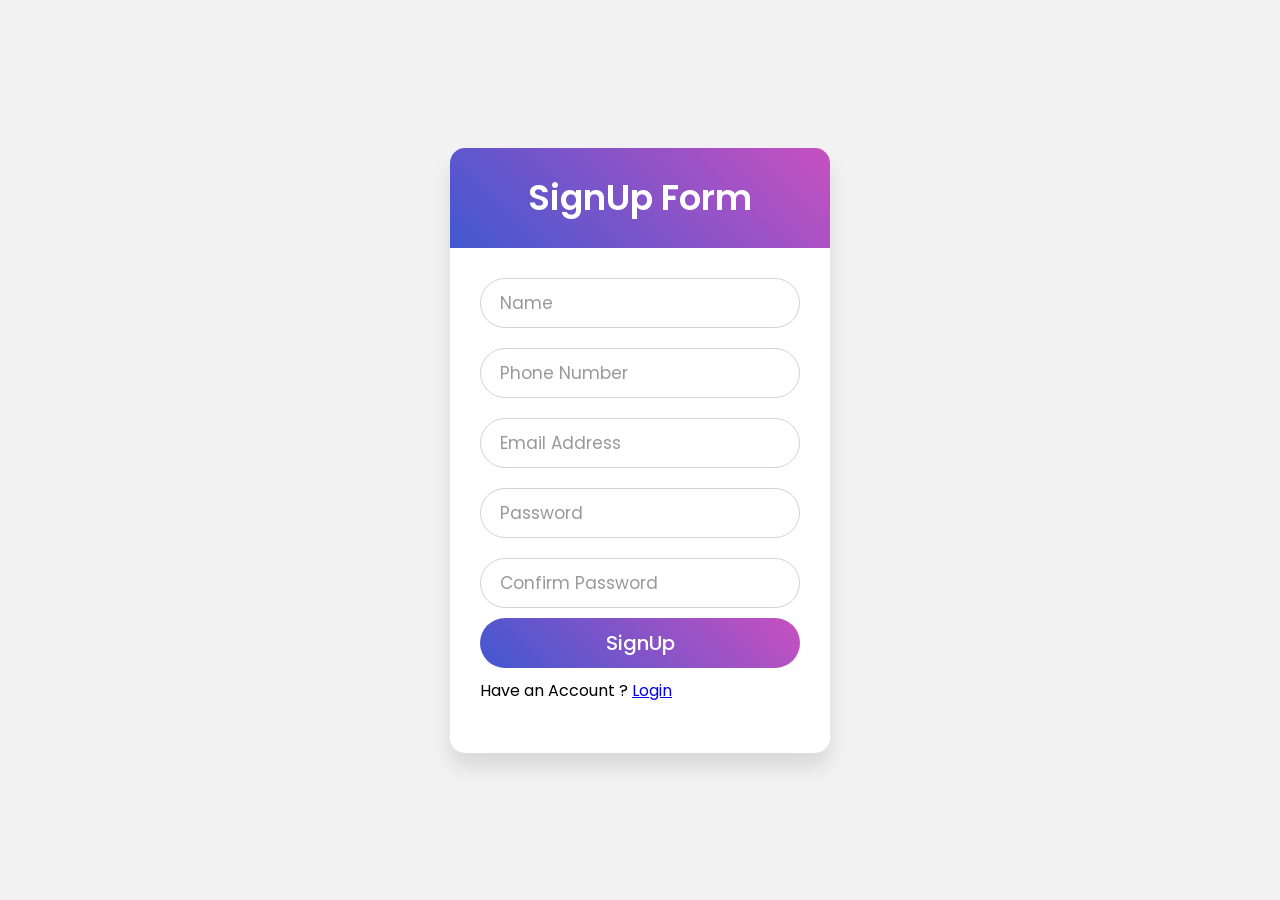
<file: index.html>
<!DOCTYPE html>
<html lang="en" dir="ltr">
  <head>
    <meta charset="utf-8">
    <link rel="stylesheet" href="signup.css">
  </head>
  <body>
    <div class="wrapper">
      <div class="title">
SignUp Form</div>
<form action="#">
        <div class="field">
          <input type="text" required>
          <label>Name</label>
        </div>
<form action="#">
        <div class="field">
          <input type="text" required>
          <label>Phone Number</label>
        </div>
<form action="#">
        <div class="field">
          <input type="text" required>
          <label>Email Address</label>
        </div>
<div class="field">
          <input type="password" required>
          <label>Password</label>
        </div>
<div class="field">
          <input type="password" required>
          <label>Confirm Password</label>
        </div>
<div class="field">
          <input type="submit" value="SignUp">
        </div>
<div class="signin-link">
Have an Account ? <a href="login.html">Login</a></div>
</form>
</div>
</body>
</html>
</file>
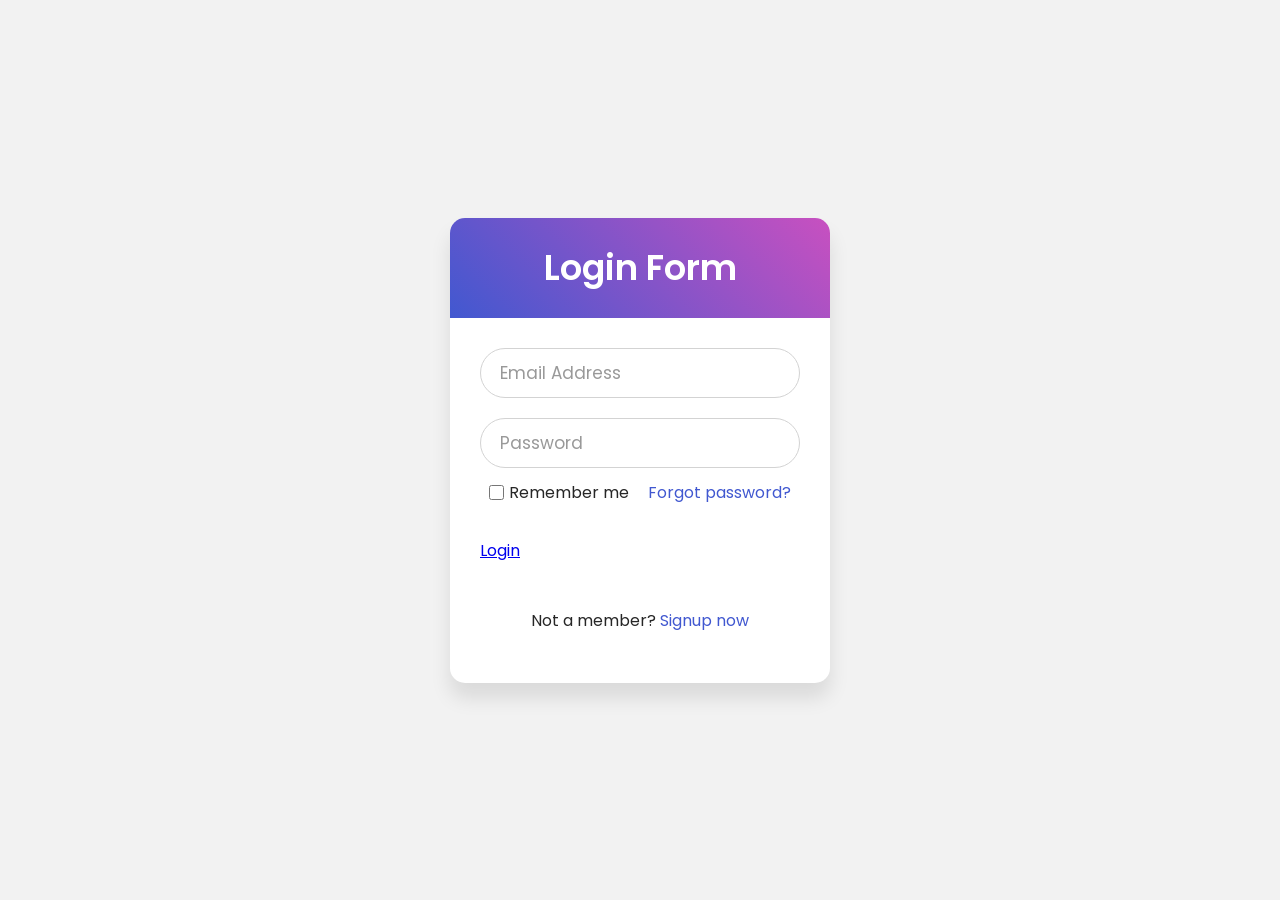
<file: login.html>
<!DOCTYPE html>
<html lang="en" dir="ltr">
  <head>
    <meta charset="utf-8">
    <link rel="stylesheet" href="login.css">
  </head>
  <body>
    <div class="wrapper">
      <div class="title">
Login Form</div>
<form action="#">
        <div class="field">
          <input type="text" required>
          <label>Email Address</label>
        </div>
<div class="field">
          <input type="password" required>
          <label>Password</label>
        </div>
<div class="content">
          <div class="checkbox">
            <input type="checkbox" id="remember-me">
            <label for="remember-me">Remember me</label>
          </div>
<div class="pass-link">
<a href="#">Forgot password?</a></div>
</div>
<div class="field">
          <a href="foods.html">Login</a>
        </div>
<div class="signup-link">
Not a member? <a href="index.html">Signup now</a></div>
</form>
</div>
</body>
</html>
</file>
<file: signup.css>
@import url('https://fonts.googleapis.com/css?family=Poppins:400,500,600,700&display=swap');
*{
  margin: 0;
  padding: 0;
  box-sizing: border-box;
  font-family: 'Poppins', sans-serif;
}
html,body{
  display: grid;
  height: 100%;
  width: 100%;
  place-items: center;
  background: #f2f2f2;
}
::selection{
  background: #4158d0;
  color: #fff;
}
.wrapper{
  width: 380px;
  background: #fff;
  border-radius: 15px;
  box-shadow: 0px 15px 20px rgba(0,0,0,0.1);
}
.wrapper .title{
  font-size: 35px;
  font-weight: 600;
  text-align: center;
  line-height: 100px;
  color: #fff;
  user-select: none;
  border-radius: 15px 15px 0 0;
  background: linear-gradient(-135deg, #c850c0, #4158d0);
}
.wrapper form{
  padding: 10px 30px 50px 30px;
}
.wrapper form .field{
  height: 50px;
  width: 100%;
  margin-top: 20px;
  position: relative;
}
.wrapper form .field input{
  height: 100%;
  width: 100%;
  outline: none;
  font-size: 17px;
  padding-left: 20px;
  border: 1px solid lightgrey;
  border-radius: 25px;
  transition: all 0.3s ease;
}
.wrapper form .field input:focus,
form .field input:valid{
  border-color: #4158d0;
}
.wrapper form .field label{
  position: absolute;
  top: 50%;
  left: 20px;
  color: #999999;
  font-weight: 400;
  font-size: 17px;
  pointer-events: none;
  transform: translateY(-50%);
  transition: all 0.3s ease;
}
form .field input:focus ~ label,
form .field input:valid ~ label{
  top: 0%;
  font-size: 16px;
  color: #4158d0;
  background: #fff;
  transform: translateY(-50%);
}
form .content{
  display: flex;
  width: 100%;
  height: 50px;
  font-size: 16px;
  align-items: center;
  justify-content: space-around;
}
form .content .checkbox{
  display: flex;
  align-items: center;
  justify-content: center;
}
form .content input{
  width: 15px;
  height: 15px;
  background: red;
}
form .content label{
  color: #262626;
  user-select: none;
  padding-left: 5px;
}
form .content .pass-link{
  color: "";
}
form .field input[type="submit"]{
  color: #fff;
  border: none;
  padding-left: 0;
  margin-top: -10px;
  font-size: 20px;
  font-weight: 500;
  cursor: pointer;
  background: linear-gradient(-135deg, #c850c0, #4158d0);
  transition: all 0.3s ease;
}
form .field input[type="submit"]:active{
  transform: scale(0.95);
}
form .signup-link{
  color: #262626;
  margin-top: 20px;
  text-align: center;
}
form .pass-link a,
form .signup-link a{
  color: #4158d0;
  text-decoration: none;
}
form .pass-link a:hover,
form .signup-link a:hover{
  text-decoration: underline;
}
</file>
<file: login.css>
@import url('https://fonts.googleapis.com/css?family=Poppins:400,500,600,700&display=swap');
*{
  margin: 0;
  padding: 0;
  box-sizing: border-box;
  font-family: 'Poppins', sans-serif;
}
html,body{
  display: grid;
  height: 100%;
  width: 100%;
  place-items: center;
  background: #f2f2f2;
}
::selection{
  background: #4158d0;
  color: #fff;
}
.wrapper{
  width: 380px;
  background: #fff;
  border-radius: 15px;
  box-shadow: 0px 15px 20px rgba(0,0,0,0.1);
}
.wrapper .title{
  font-size: 35px;
  font-weight: 600;
  text-align: center;
  line-height: 100px;
  color: #fff;
  user-select: none;
  border-radius: 15px 15px 0 0;
  background: linear-gradient(-135deg, #c850c0, #4158d0);
}
.wrapper form{
  padding: 10px 30px 50px 30px;
}
.wrapper form .field{
  height: 50px;
  width: 100%;
  margin-top: 20px;
  position: relative;
}
.wrapper form .field input{
  height: 100%;
  width: 100%;
  outline: none;
  font-size: 17px;
  padding-left: 20px;
  border: 1px solid lightgrey;
  border-radius: 25px;
  transition: all 0.3s ease;
}
.wrapper form .field input:focus,
form .field input:valid{
  border-color: #4158d0;
}
.wrapper form .field label{
  position: absolute;
  top: 50%;
  left: 20px;
  color: #999999;
  font-weight: 400;
  font-size: 17px;
  pointer-events: none;
  transform: translateY(-50%);
  transition: all 0.3s ease;
}
form .field input:focus ~ label,
form .field input:valid ~ label{
  top: 0%;
  font-size: 16px;
  color: #4158d0;
  background: #fff;
  transform: translateY(-50%);
}
form .content{
  display: flex;
  width: 100%;
  height: 50px;
  font-size: 16px;
  align-items: center;
  justify-content: space-around;
}
form .content .checkbox{
  display: flex;
  align-items: center;
  justify-content: center;
}
form .content input{
  width: 15px;
  height: 15px;
  background: red;
}
form .content label{
  color: #262626;
  user-select: none;
  padding-left: 5px;
}
form .content .pass-link{
  color: "";
}
form .field input[type="submit"]{
  color: #fff;
  border: none;
  padding-left: 0;
  margin-top: -10px;
  font-size: 20px;
  font-weight: 500;
  cursor: pointer;
  background: linear-gradient(-135deg, #c850c0, #4158d0);
  transition: all 0.3s ease;
}
form .field input[type="submit"]:active{
  transform: scale(0.95);
}
form .signup-link{
  color: #262626;
  margin-top: 20px;
  text-align: center;
}
form .pass-link a,
form .signup-link a{
  color: #4158d0;
  text-decoration: none;
}
form .pass-link a:hover,
form .signup-link a:hover{
  text-decoration: underline;
}
</file>
